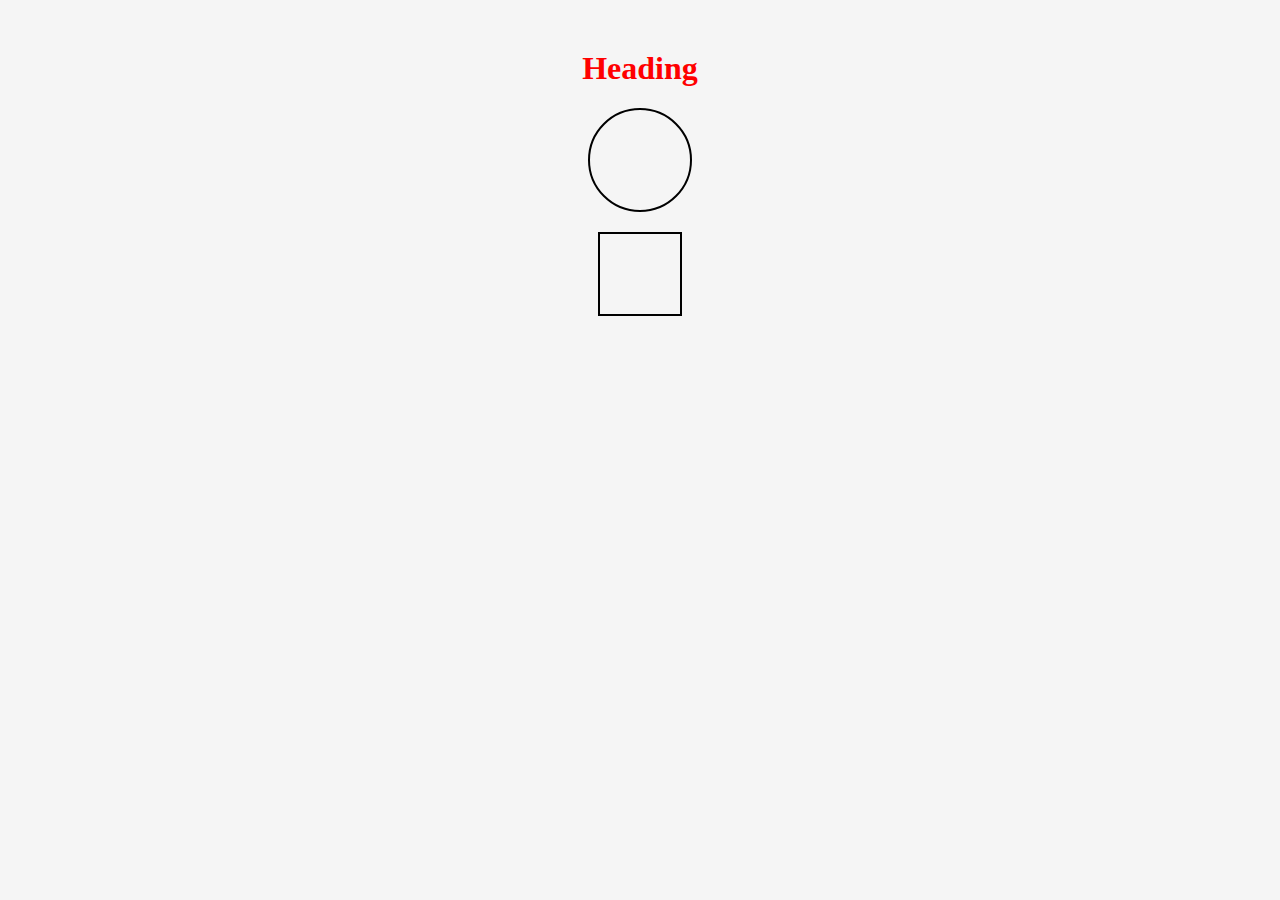
<file: index.html>
<!DOCTYPE html>
<html lang="en">
<head>
    <meta charset="UTF-8">
    <meta name="viewport" content="width=device-width, initial-scale=1.0">
    <title>Circle and Square Layout</title>
    <style>
        body {
            text-align: center;
            margin: 0;
            padding: 0;
            background-color: #f5f5f5;
        }

        h1 {
            color: red;
            font-size: 2rem;
            font-weight: bold;
            margin-top: 50px;
        }

        .circle {
            width: 100px;
            height: 100px;
            border: 2px solid black;
            border-radius: 50%;
            margin: 20px auto;
        }

        .square {
            width: 80px;
            height: 80px;
            border: 2px solid black;
            margin: 0 auto;
        }
    </style>
</head>
<body>

    <h1>Heading</h1>
    <div class="circle"></div>
    <div class="square"></div>

</body>
</html>
</file>
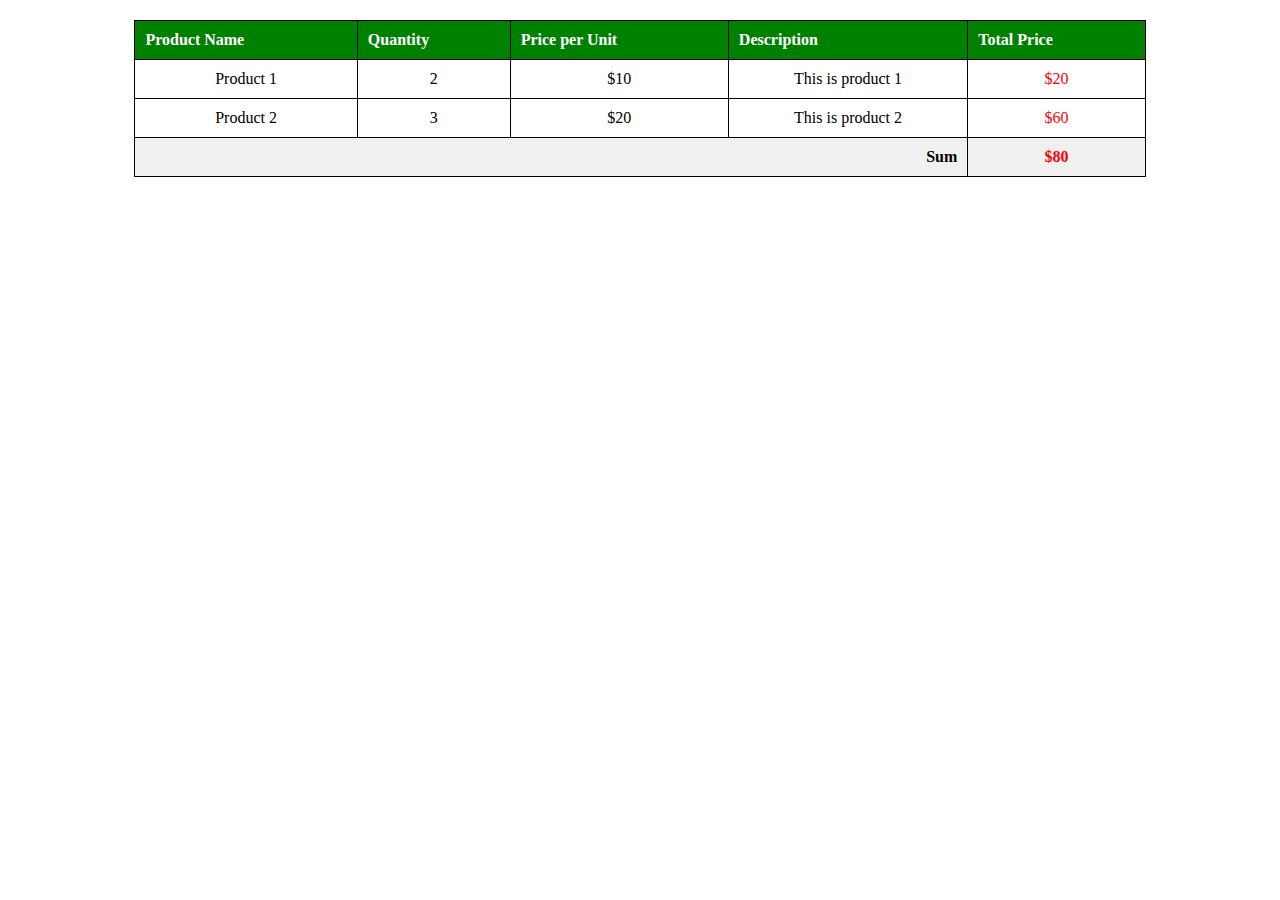
<file: Question7_Styling_aTable.html>
<!DOCTYPE html>
<html lang="en">
<head>
    <meta charset="UTF-8">
    <meta name="viewport" content="width=device-width, initial-scale=1.0">
    <title>Product Table</title>
    <style>
        table {
            width: 80%;
            border-collapse: collapse;
            margin: 20px auto;
            border: 1px solid black;
        }

        th, td {
            border: 1px solid black;
            padding: 10px;
            text-align: left;
        }

        th {
            background-color: green;
            color: white;
        }

        td {
            text-align: center;
        }

        .total-row {
            background-color: #f0f0f0;
            font-weight: bold;
        }

        .sum {
            text-align: right;
        }

        .total {
            color: red;
        }
    </style>
</head>
<body>

    <table>
        <thead>
            <tr>
                <th>Product Name</th>
                <th>Quantity</th>
                <th>Price per Unit</th>
                <th>Description</th>
                <th>Total Price</th>
            </tr>
        </thead>
        <tbody>
            <tr>
                <td>Product 1</td>
                <td>2</td>
                <td>$10</td>
                <td>This is product 1</td>
                <td class="total">$20</td>
            </tr>
            <tr>
                <td>Product 2</td>
                <td>3</td>
                <td>$20</td>
                <td>This is product 2</td>
                <td class="total">$60</td>
            </tr>
        </tbody>
        <tfoot>
            <tr class="total-row">
                <td colspan="4" class="sum">Sum</td>
                <td class="total">$80</td>
            </tr>
        </tfoot>
    </table>

</body>
</html>
</file>
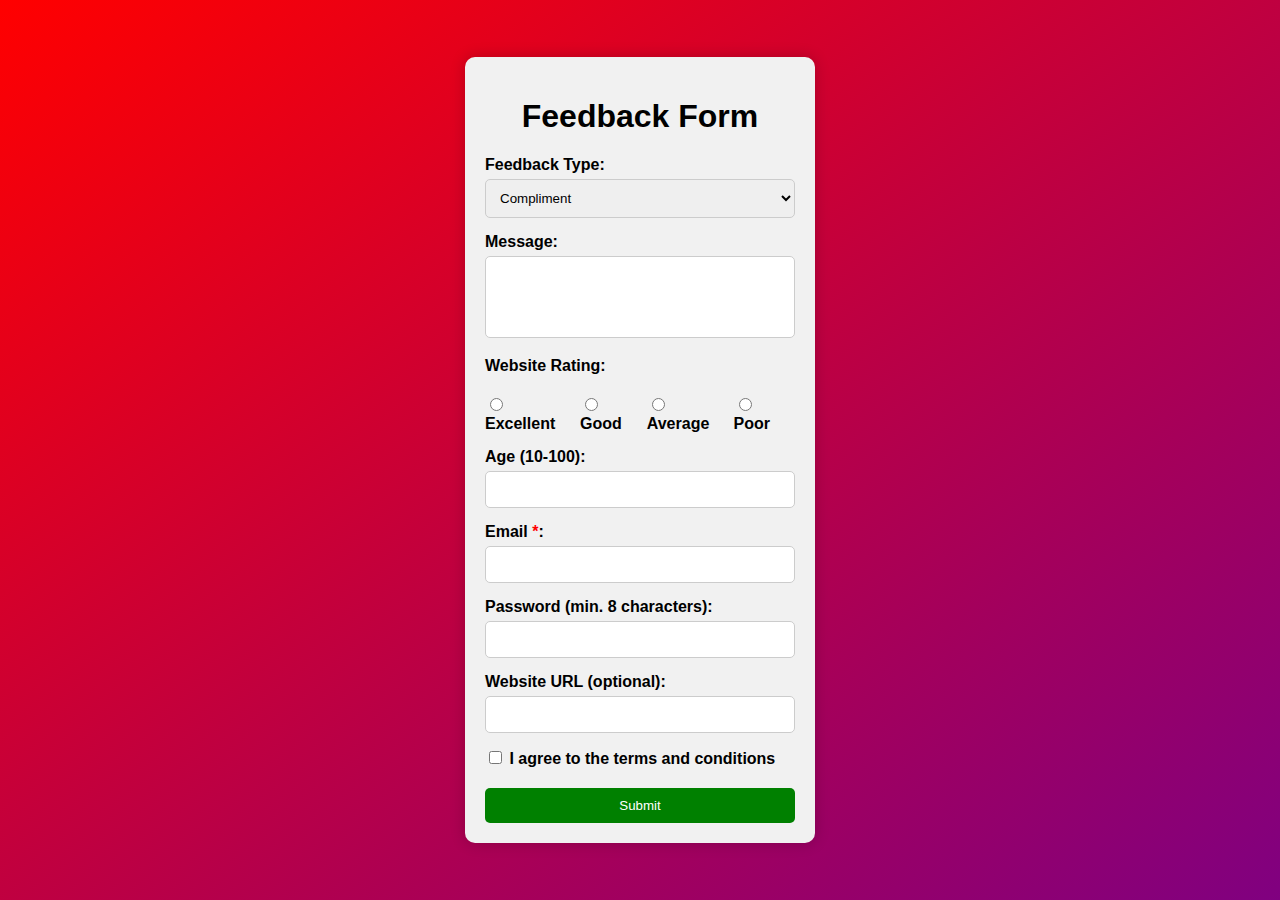
<file: Question8.html>
<!DOCTYPE html>
<html lang="en">
<head>
    <meta charset="UTF-8">
    <meta name="viewport" content="width=device-width, initial-scale=1.0">
    <title>Feedback Form</title>
    <style>
        * {
            box-sizing: border-box;
        }

        body {
            margin: 0;
            padding: 0;
            font-family: Arial, sans-serif;
            background: linear-gradient(to bottom right, red, purple);
            height: 100vh;
            display: flex;
            justify-content: center;
            align-items: center;
        }

        .container {
            background-color: #f1f1f1;
            padding: 20px;
            border-radius: 10px;
            width: 350px;
            box-shadow: 0 0 15px rgba(0, 0, 0, 0.2);
        }

        h1 {
            text-align: center;
            color: black;
        }

        label {
            font-weight: bold;
            display: block;
            margin-top: 15px;
        }

        input[type="text"], input[type="email"], input[type="password"], input[type="url"], textarea, select {
            width: 100%;
            padding: 10px;
            margin-top: 5px;
            border: 1px solid #ccc;
            border-radius: 5px;
        }

        textarea {
            resize: none;
        }

        .rating {
            display: flex;
            justify-content: space-between;
            margin-top: 5px;
        }

        .checkbox {
            margin-top: 10px;
        }

        .submit-btn {
            width: 100%;
            padding: 10px;
            background-color: green;
            color: white;
            border: none;
            border-radius: 5px;
            cursor: pointer;
            margin-top: 20px;
        }

        .submit-btn:hover {
            background-color: darkgreen;
        }

        .required {
            color: red;
        }
    </style>
</head>
<body>

    <div class="container">
        <h1>Feedback Form</h1>
        <form>
            <label for="feedback-type">Feedback Type:</label>
            <select id="feedback-type">
                <option>Compliment</option>
                <option>Complaint</option>
                <option>Suggestion</option>
            </select>

            <label for="message">Message:</label>
            <textarea id="message" rows="4"></textarea>

            <label>Website Rating:</label>
            <div class="rating">
                <label><input type="radio" name="rating"> Excellent</label>
                <label><input type="radio" name="rating"> Good</label>
                <label><input type="radio" name="rating"> Average</label>
                <label><input type="radio" name="rating"> Poor</label>
            </div>

            <label for="age">Age (10-100):</label>
            <input type="text" id="age">

            <label for="email">Email <span class="required">*</span>:</label>
            <input type="email" id="email">

            <label for="password">Password (min. 8 characters):</label>
            <input type="password" id="password">

            <label for="url">Website URL (optional):</label>
            <input type="url" id="url">

            <div class="checkbox">
                <label><input type="checkbox"> I agree to the terms and conditions</label>
            </div>

            <button type="submit" class="submit-btn">Submit</button>
        </form>
    </div>

</body>
</html>
</file>
